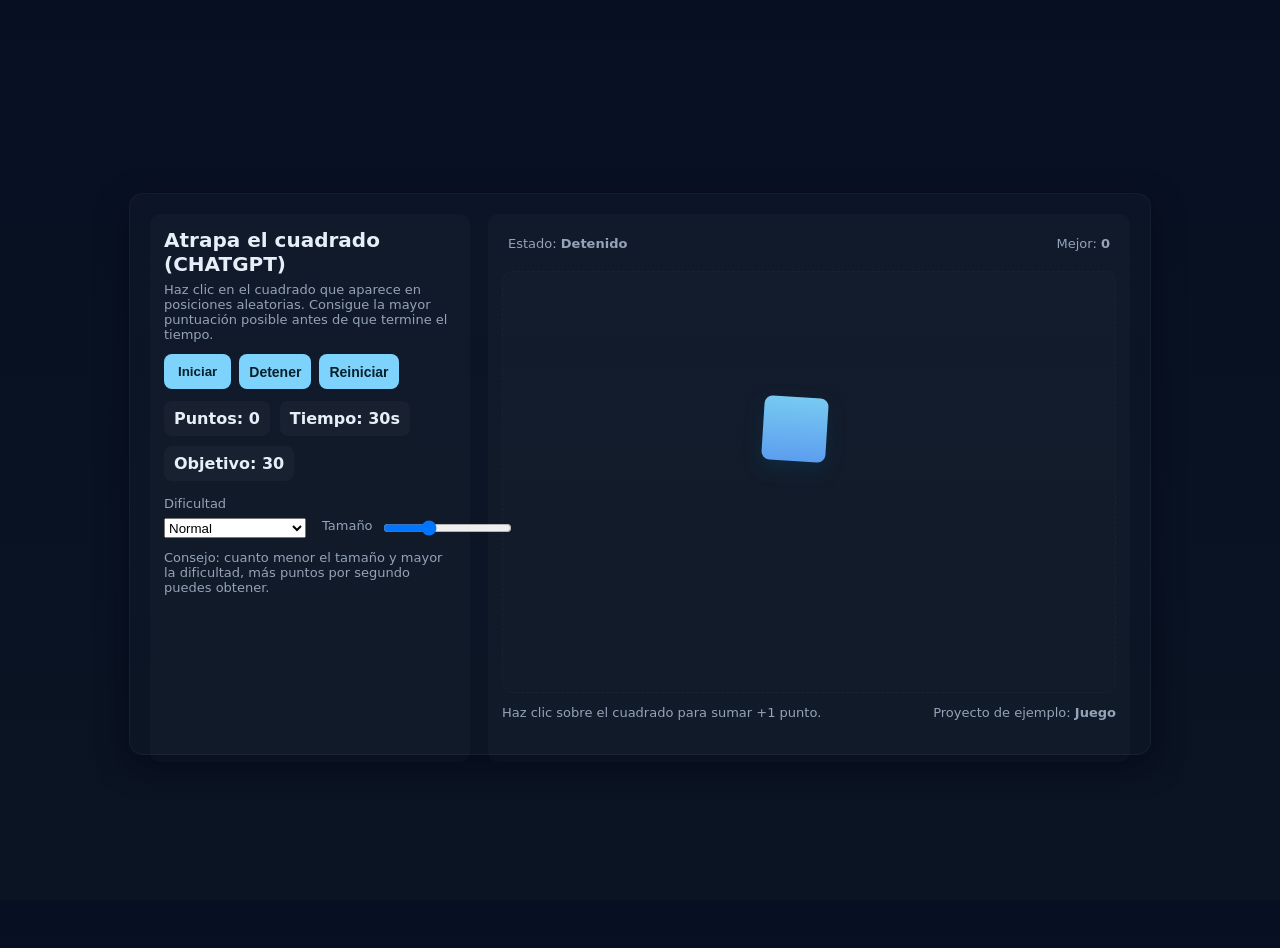
<file: site/categorias/jocs/joc1.html>
<!DOCTYPE html>
<html lang="es">
<head>
  <meta charset="utf-8" />
  <meta name="viewport" content="width=device-width,initial-scale=1" />
  <title>Atrapa el cuadrado — Juego de ejemplo de chat gpt</title>
  <style>
    :root{
      --bg:#0f1724;
      --card:#0b1220;
      --accent:#7dd3fc;
      --muted:#94a3b8;
      --success:#60a5fa;
    }
    html,body{height:100%;margin:0;font-family:Inter, ui-sans-serif, system-ui, -apple-system, "Segoe UI", Roboto, "Helvetica Neue", Arial;}
    body{
      background: linear-gradient(180deg, #071022 0%, #0b1422 100%);
      color:#e6eef8;
      display:flex;
      align-items:center;
      justify-content:center;
      padding:24px;
    }
    .wrap{
      width:980px;
      max-width:100%;
      background: linear-gradient(180deg, rgba(255,255,255,0.02), rgba(255,255,255,0.01));
      border:1px solid rgba(255,255,255,0.04);
      border-radius:14px;
      padding:20px;
      box-shadow: 0 10px 30px rgba(2,6,23,0.6);
      display:grid;
      grid-template-columns: 320px 1fr;
      gap:18px;
    }
    header h1{margin:0;font-size:20px}
    header p{margin:6px 0 0;color:var(--muted);font-size:13px}
    .panel{
      background:rgba(255,255,255,0.02);
      border-radius:10px;
      padding:14px;
      display:flex;
      flex-direction:column;
      gap:12px;
      height:100%;
    }
    .controls{display:flex;gap:8px;flex-wrap:wrap}
    button{
      appearance:none;
      border:0;
      padding:10px 14px;
      border-radius:8px;
      cursor:pointer;
      font-weight:600;
      background:var(--accent);
      color:#05202b;
      transition:transform .12s ease;
    }
    button:active{transform:scale(.98)}
    .small{padding:8px 10px;font-size:14px}
    .info{display:flex;gap:10px;align-items:center;flex-wrap:wrap}
    .stat{background:rgba(255,255,255,0.03);padding:8px 10px;border-radius:8px;font-weight:700}
    .arena-wrap{
      display:flex;
      flex-direction:column;
      gap:12px;
    }
    .arena{
      background:linear-gradient(180deg, rgba(255,255,255,0.01), rgba(255,255,255,0.008));
      border-radius:10px;
      height:420px;
      position:relative;
      overflow:hidden;
      border:1px dashed rgba(255,255,255,0.03);
    }
    .target{
      position:absolute;
      width:64px;
      height:64px;
      border-radius:8px;
      display:flex;
      align-items:center;
      justify-content:center;
      font-weight:800;
      user-select:none;
      cursor:pointer;
      box-shadow: 0 8px 18px rgba(11, 58, 85, 0.45);
      transition:transform .08s linear;
    }
    .hud{
      display:flex;
      gap:12px;
      align-items:center;
      justify-content:space-between;
      padding:8px 6px;
    }
    .muted{color:var(--muted);font-size:13px}
    .center{display:flex;align-items:center;justify-content:center}
    .footer-note{font-size:13px;color:var(--muted)}
    /* Responsive */
    @media (max-width:880px){
      .wrap{grid-template-columns:1fr; padding:12px}
      .arena{height:360px}
    }
  </style>
</head>
<body>
  <div class="wrap" role="application" aria-label="Juego Atrapa el cuadrado">
    <div class="panel">
      <header>
        <h1>Atrapa el cuadrado (CHATGPT)</h1>
        <p>Haz clic en el cuadrado que aparece en posiciones aleatorias. Consigue la mayor puntuación posible antes de que termine el tiempo.</p>
      </header>

      <div class="controls">
        <button id="startBtn">Iniciar</button>
        <button id="stopBtn" class="small">Detener</button>
        <button id="resetBtn" class="small">Reiniciar</button>
      </div>

      <div class="info">
        <div class="stat">Puntos: <span id="score">0</span></div>
        <div class="stat">Tiempo: <span id="time">30</span>s</div>
        <div class="stat">Objetivo: <span id="hitsGoal">30</span></div>
      </div>

      <div>
        <label class="muted">Dificultad</label>
        <div style="display:flex;gap:8px;margin-top:6px;">
          <select id="difficulty" aria-label="Seleccionar dificultad">
            <option value="easy">Fácil (target lento)</option>
            <option value="normal" selected>Normal</option>
            <option value="hard">Difícil (target rápido)</option>
          </select>
          <label class="muted" style="margin-left:8px">Tamaño</label>
          <input id="sizeRange" type="range" min="40" max="110" value="64" />
        </div>
      </div>

      <div class="footer-note muted">
        Consejo: cuanto menor el tamaño y mayor la dificultad, más puntos por segundo puedes obtener.
      </div>
    </div>

    <div class="arena-wrap panel">
      <div class="hud">
        <div class="muted">Estado: <strong id="state">Detenido</strong></div>
        <div class="muted">Mejor: <strong id="best">0</strong></div>
      </div>

      <div class="arena" id="arena" tabindex="0" aria-live="polite" aria-label="Área de juego">
        <!-- El objetivo aparecerá aquí -->
      </div>

      <div style="display:flex;align-items:center;justify-content:space-between">
        <div class="muted">Haz clic sobre el cuadrado para sumar +1 punto.</div>
        <div class="muted">Proyecto de ejemplo: <strong>Juego</strong></div>
      </div>
    </div>
  </div>

  <script>
    // Variables del juego
    let score = 0;
    let timeLeft = 30;
    let running = false;
    let intervalId = null;
    let spawnInterval = 900; // ms entre cambios del target
    let best = 0;

    const arena = document.getElementById('arena');
    const scoreEl = document.getElementById('score');
    const timeEl = document.getElementById('time');
    const startBtn = document.getElementById('startBtn');
    const stopBtn = document.getElementById('stopBtn');
    const resetBtn = document.getElementById('resetBtn');
    const difficulty = document.getElementById('difficulty');
    const stateEl = document.getElementById('state');
    const bestEl = document.getElementById('best');
    const sizeRange = document.getElementById('sizeRange');
    const hitsGoal = document.getElementById('hitsGoal');

    // Crea el target (cuadrado)
    const target = document.createElement('div');
    target.className = 'target';
    target.textContent = '';
    target.style.background = 'linear-gradient(180deg, rgba(125,211,252,0.95), rgba(96,165,250,0.95))';
    arena.appendChild(target);

    // Posicionar aleatoriamente el target dentro del área
    function moveTarget() {
      const aRect = arena.getBoundingClientRect();
      const size = parseInt(sizeRange.value, 10);
      const maxX = Math.max(0, aRect.width - size);
      const maxY = Math.max(0, aRect.height - size);
      const x = Math.floor(Math.random() * (maxX + 1));
      const y = Math.floor(Math.random() * (maxY + 1));
      target.style.width = size + 'px';
      target.style.height = size + 'px';
      target.style.left = x + 'px';
      target.style.top = y + 'px';
      // Variación ligera en sombra/rotación para dinamismo
      target.style.transform = 'rotate(' + (Math.random() * 20 - 10) + 'deg)';
    }

    // Actualizar velocidad según dificultad
    function applyDifficulty() {
      const d = difficulty.value;
      if (d === 'easy') spawnInterval = 1100;
      else if (d === 'normal') spawnInterval = 800;
      else spawnInterval = 520;
      // objetivo meta para mostrar distinto reto
      if (d === 'easy') hitsGoal.textContent = 20;
      else if (d === 'normal') hitsGoal.textContent = 30;
      else hitsGoal.textContent = 45;
    }

    // Tick del temporizador (1s)
    function tick() {
      if (!running) return;
      timeLeft -= 1;
      timeEl.textContent = timeLeft;
      if (timeLeft <= 0) stopGame();
    }

    // Iniciar juego
    function startGame() {
      if (running) return;
      running = true;
      stateEl.textContent = 'Jugando';
      // reset básico si estamos en 0
      if (timeLeft <= 0) {
        timeLeft = 30;
        timeEl.textContent = timeLeft;
        score = 0;
        scoreEl.textContent = score;
      }
      applyDifficulty();
      moveTarget();
      // Cambios periódicos del target
      intervalId = setInterval(moveTarget, spawnInterval);
      // Temporizador cada 1s
      window._timer = setInterval(tick, 1000);
      // Auto-centrar foco para accesibilidad
      arena.focus();
    }

    // Detener juego
    function stopGame() {
      running = false;
      stateEl.textContent = 'Detenido';
      clearInterval(intervalId);
      clearInterval(window._timer);
      intervalId = null;
      // Guardar mejor
      if (score > best) {
        best = score;
        bestEl.textContent = best;
      }
    }

    // Reiniciar
    function resetGame() {
      stopGame();
      score = 0;
      timeLeft = 30;
      scoreEl.textContent = score;
      timeEl.textContent = timeLeft;
      moveTarget();
    }

    // Click en target suma puntos y mueve inmediatamente
    target.addEventListener('click', function (e) {
      if (!running) return;
      score += 1;
      scoreEl.textContent = score;
      // Pequeña animación de "pop"
      target.style.transform = 'scale(0.92)';
      setTimeout(()=> moveTarget(), 80);
      setTimeout(()=> target.style.transform = 'scale(1)', 140);
    });

    // Botones
    startBtn.addEventListener('click', startGame);
    stopBtn.addEventListener('click', stopGame);
    resetBtn.addEventListener('click', resetGame);

    // Cambios de configuración en vivo
    difficulty.addEventListener('change', function() {
      applyDifficulty();
      // Si está corriendo, reinicia el intervalo con nueva velocidad
      if (running) {
        clearInterval(intervalId);
        intervalId = setInterval(moveTarget, spawnInterval);
      }
    });

    sizeRange.addEventListener('input', function(){
      // ajusta tamaño del target inmediatamente
      moveTarget();
    });

    // Inicialización
    (function init(){
      applyDifficulty();
      moveTarget();
      scoreEl.textContent = score;
      timeEl.textContent = timeLeft;
      bestEl.textContent = best;
      // Usa localStorage para recordar mejor puntuación
      const saved = parseInt(localStorage.getItem('atrapa_best')||'0',10);
      if (saved) { best = saved; bestEl.textContent = best; }
      // Guardar mejor cada vez que cambia
      const saveBest = setInterval(()=> {
        if (best > (parseInt(localStorage.getItem('atrapa_best')||'0',10))) {
          localStorage.setItem('atrapa_best', best);
        }
      }, 2000);
    })();

    // Al abandonar la página, parar timers
    window.addEventListener('beforeunload', ()=> {
      clearInterval(intervalId);
      clearInterval(window._timer);
    });
  </script>
</body>
</html>
</file>
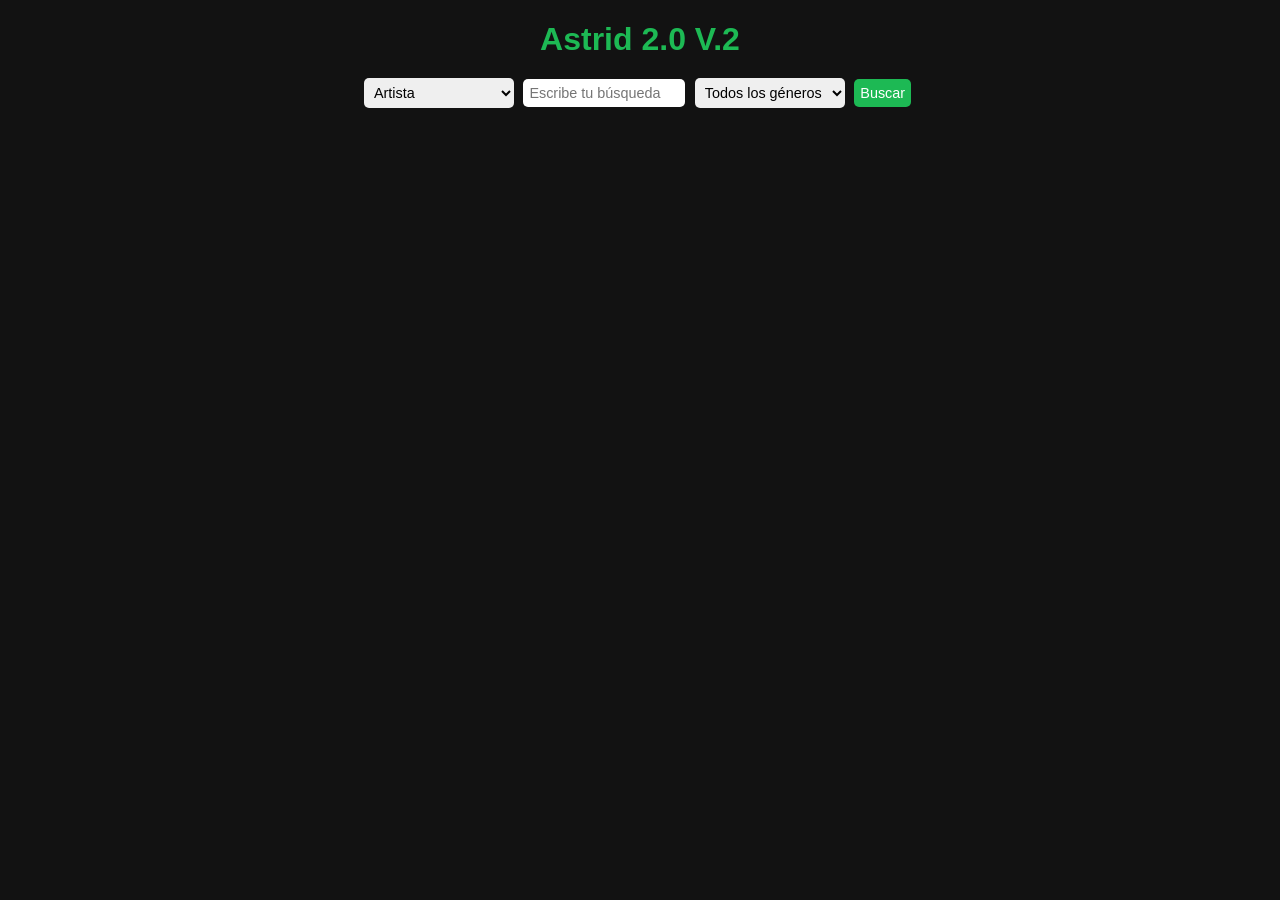
<file: site/categorias/web/astrid/astrid.html>
<!DOCTYPE html>
  <html lang="es">
<head>
  <meta charset="UTF-8">
  <title>Astrid 2.0 V.2</title>
  <link rel="stylesheet" href="style.css">
  <link rel="icon" href="assets/iconoweb.ico" type="image/x-icon">

</head>
<body>
  <h1>Astrid 2.0 V.2</h1>

  <div class="search-bar">
    <select id="searchType">
      <option value="artist">Artista</option>
      <option value="song">Canción</option>
    </select>

    <input type="text" id="searchInput" placeholder="Escribe tu búsqueda">

    <select id="genreFilter">
      <option value="">Todos los géneros</option>
      <option value="Pop">Pop</option>
      <option value="Rock">Rock</option>
      <option value="Hip-Hop/Rap">Hip-Hop/Rap</option>
      <option value="Electronic">Electronic</option>
      <option value="Jazz">Jazz</option>
      <option value="Classical">Classical</option>
    </select>

    <button onclick="search()">Buscar</button>
  </div>

  <div id="loading" class="hidden">Buscando...</div>

  <div id="resultList" class="grid-container"></div>

  <script>
  async function search() {
    const query = document.getElementById('searchInput').value.trim();
    const genre = document.getElementById('genreFilter').value;
    const type = document.getElementById('searchType').value;
    const loading = document.getElementById('loading');
    const resultList = document.getElementById('resultList');

    resultList.innerHTML = '';
    loading.classList.remove('hidden');

    let apiUrl;

    if (!query && genre) {
      // Solo género: buscar canciones populares del género
      apiUrl = `https://itunes.apple.com/search?term=${encodeURIComponent(genre)}&entity=song&limit=100`;
    } else if (!query) {
      alert("Escribe algo para buscar o selecciona un género");
      loading.classList.add('hidden');
      return;
    } else {
      // Búsqueda normal por artista o canción
      apiUrl = `https://itunes.apple.com/search?term=${encodeURIComponent(query)}&entity=song&limit=100`;
    }

    try {
      const res = await fetch(apiUrl);
      const data = await res.json();
      loading.classList.add('hidden');

      if (!data.results || data.results.length === 0) {
        resultList.innerHTML = '<p>No se encontraron resultados</p>';
        return;
      }

      // Filtrar solo tracks con portada
      let filteredResults = data.results.filter(track => track.artworkUrl100);

      // Filtrar por género si se seleccionó
      if (genre) {
        filteredResults = filteredResults.filter(track => track.primaryGenreName === genre);
      }

      if (filteredResults.length === 0) {
        resultList.innerHTML = '<p>No se encontraron resultados para ese género</p>';
        return;
      }

      // Limitar a 24 resultados
      filteredResults = filteredResults.slice(0, 24);

      filteredResults.forEach(item => {
        const card = document.createElement('div');
        card.className = "card";
        const artworkUrl = item.artworkUrl100.replace('100x100bb', '400x400bb');
        card.innerHTML = `
          <img src="${artworkUrl}" alt="Portada">
          <div class="card-info">
            <strong>${item.trackName}</strong><br>
            ${item.artistName}<br>
            Género: ${item.primaryGenreName}<br>
            Duración: ${Math.floor(item.trackTimeMillis / 60000)}:${String(Math.floor((item.trackTimeMillis % 60000) / 1000)).padStart(2,'0')}<br>
            <audio controls src="${item.previewUrl}"></audio><br>
            <a href="${item.trackViewUrl}" target="_blank">Ver en iTunes</a>
          </div>
        `;
        resultList.appendChild(card);
      });

    } catch (err) {
      loading.classList.add('hidden');
      alert("Error al buscar, intenta de nuevo");
      console.error(err);
    }
  }

  </script>
</body>
</html>
</file>
<file: site/categorias/web/astrid/style.css>
body {
  font-family: 'Arial', sans-serif;
  margin: 20px;
  background-color: #121212;
  color: #fff;
}

h1 {
  text-align: center;
  margin-bottom: 20px;
  color: #1db954;
}

.search-bar {
  text-align: center;
  margin-bottom: 20px;
}

input, select, button {
  padding: 6px;
  margin-right: 5px;
  border-radius: 5px;
  border: none;
  outline: none;
  font-size: 0.9em;
}

input, select {
  width: 150px;
}

button {
  cursor: pointer;
  background-color: #1db954;
  color: white;
}

button:hover {
  background-color: #17a44b;
}

#loading {
  text-align: center;
  font-weight: bold;
  margin-bottom: 15px;
}

.hidden {
  display: none;
}

/* Grid de 4 columnas con gap pequeño */
.grid-container {
  display: grid;
  grid-template-columns: repeat(4, 1fr);
  gap: 15px;
  justify-items: center;
}

.card {
  background-color: #1e1e1e;
  border-radius: 12px;
  padding: 10px;
  width: 240px;
  text-align: center;
  box-shadow: 0 3px 8px rgba(0,0,0,0.3);
  transition: transform 0.2s, box-shadow 0.2s;
}

.card:hover {
  transform: translateY(-3px);
  box-shadow: 0 6px 12px rgba(0,0,0,0.5);
}

.card img {
  width: 100%;
  border-radius: 50%;
  margin-bottom: 8px;
}

.card-info {
  font-size: 0.85em;
  line-height: 1.3em;
}

.card-info audio {
  width: 100%;
  margin: 5px 0;
}

.card-info a {
  color: #1db954;
  text-decoration: none;
}

.card-info a:hover {
  text-decoration: underline;
}

/* Media queries para responsive */
@media (max-width: 1200px) {
  .grid-container {
    grid-template-columns: repeat(3, 1fr);
  }
}

@media (max-width: 900px) {
  .grid-container {
    grid-template-columns: repeat(2, 1fr);
  }
}

@media (max-width: 600px) {
  .grid-container {
    grid-template-columns: 1fr;
  }
  input, select {
    width: 120px;
    margin-bottom: 5px;
  }
  button {
    margin-bottom: 5px;
  }
}
</file>
